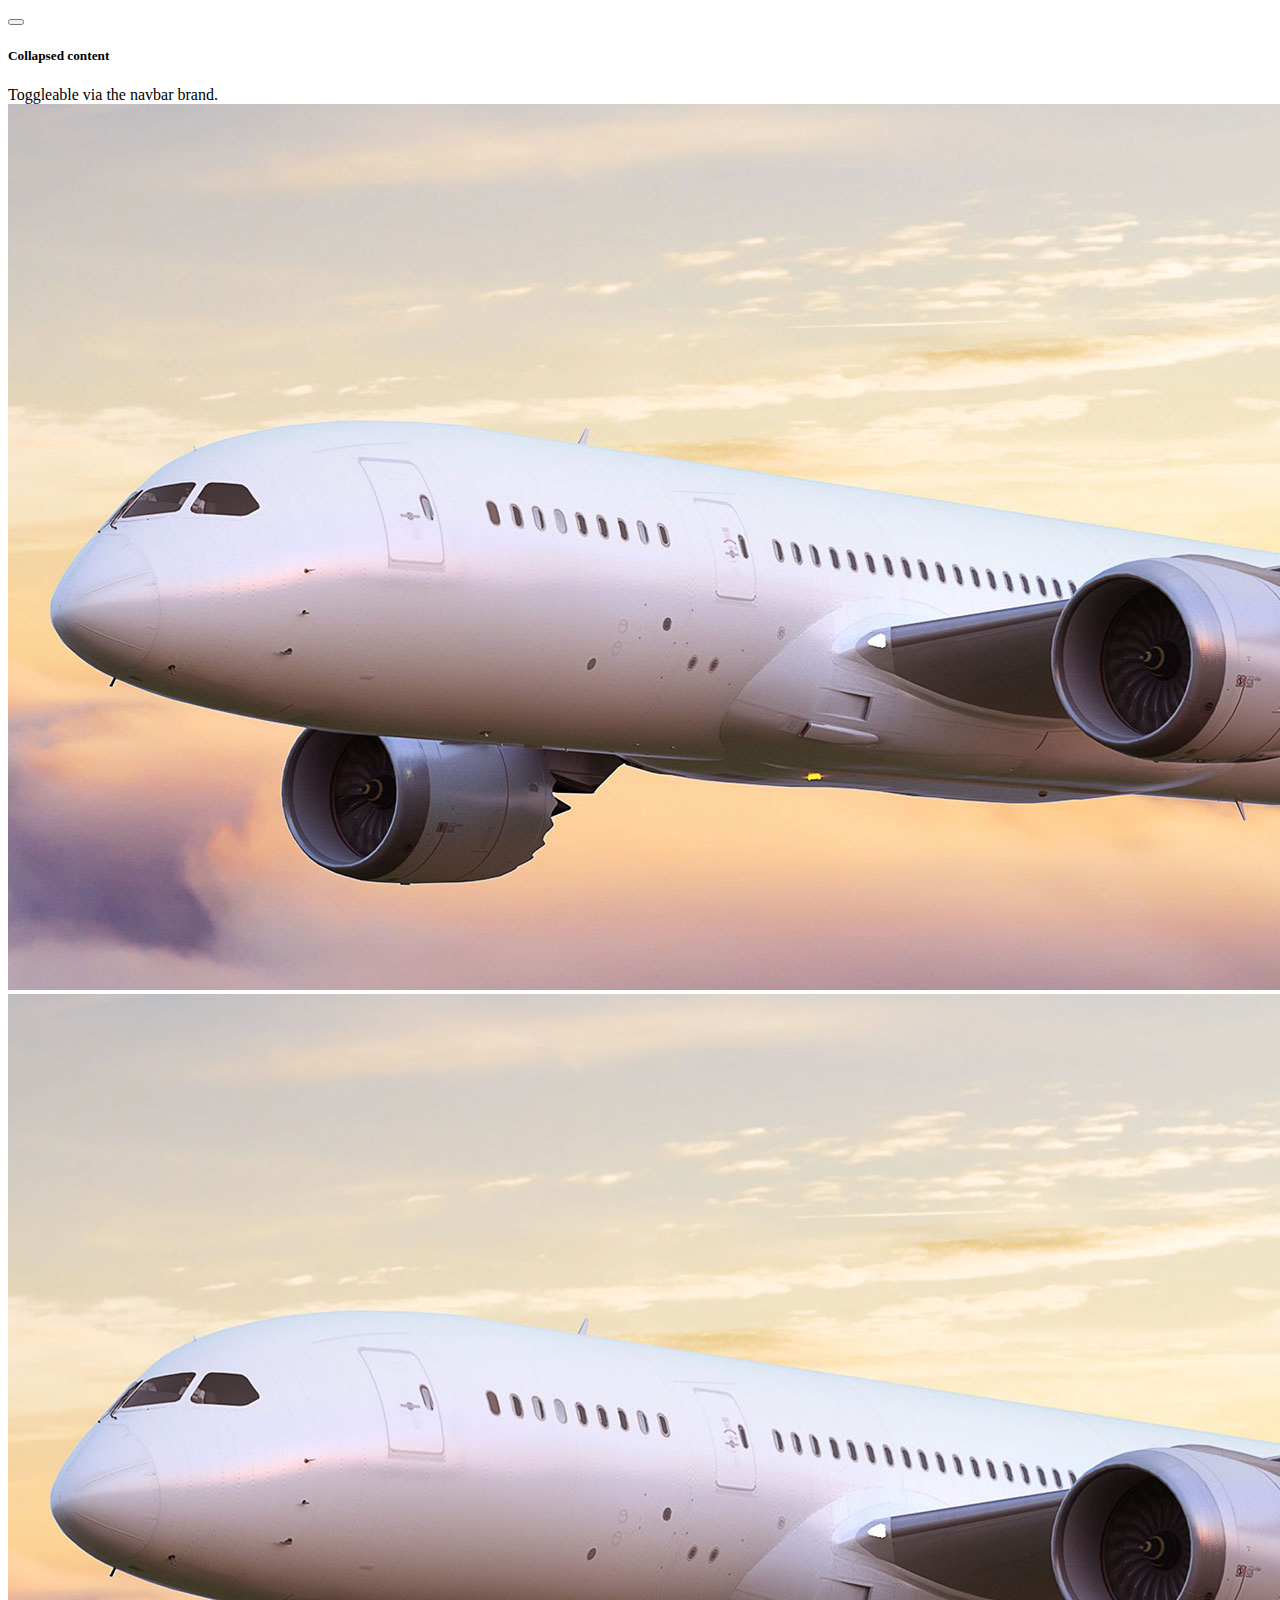
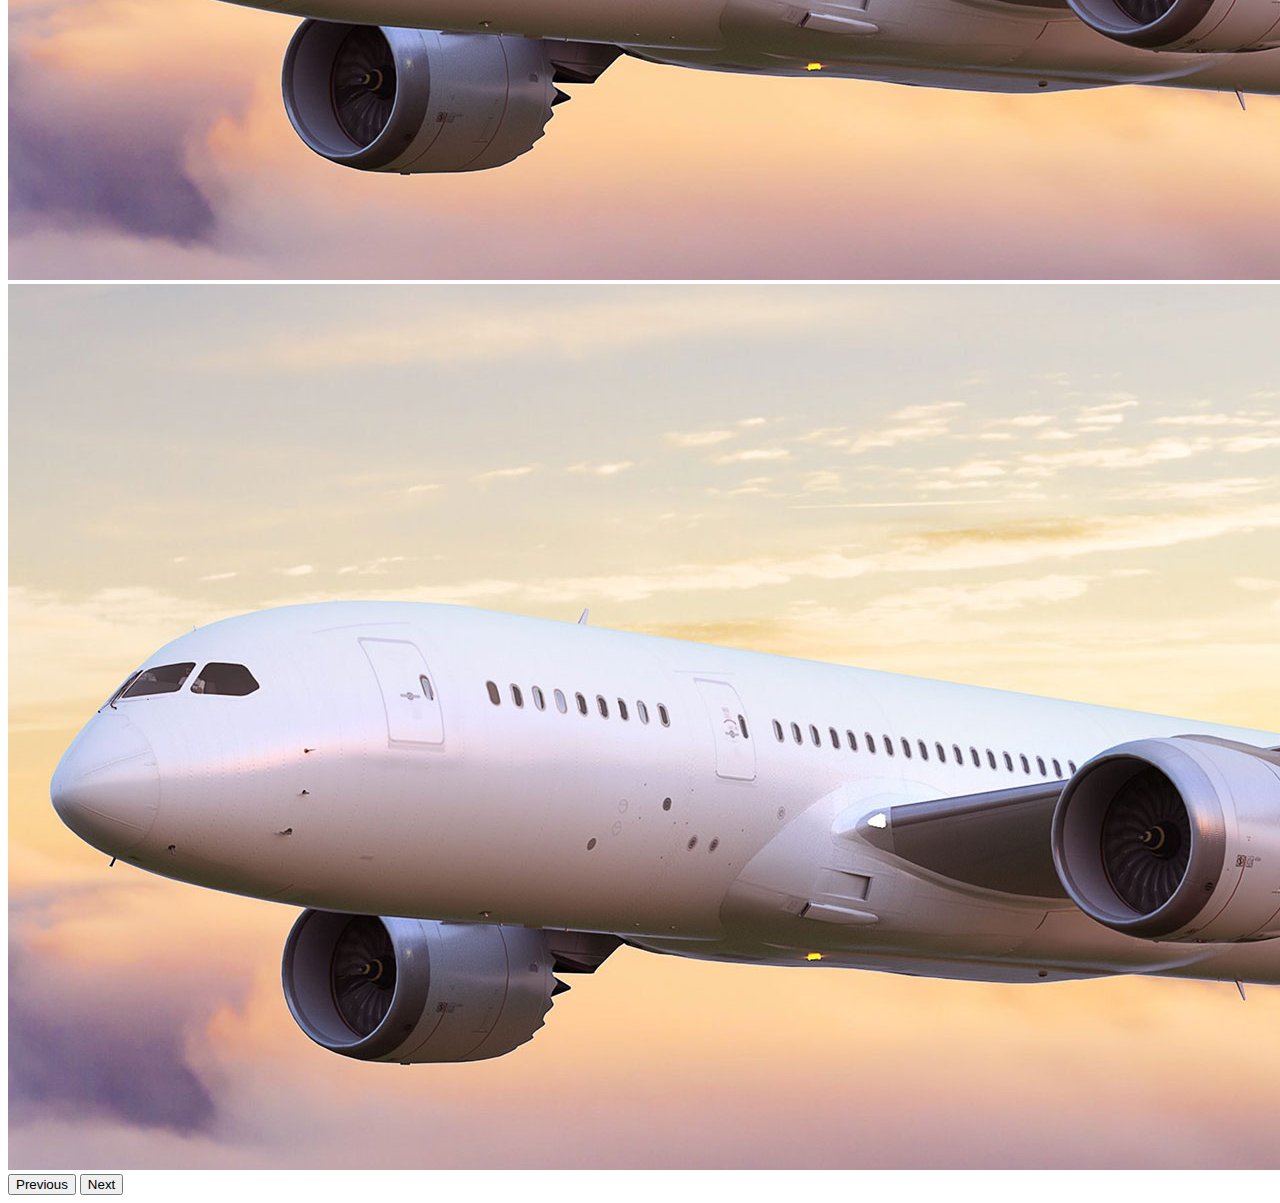
<file: index.html>
<!DOCTYPE html>
<html lang="en">
  <head>
    <meta charset="UTF-8" />
    <meta http-equiv="X-UA-Compatible" content="IE=edge" />
    <meta name="viewport" content="width=device-width, initial-scale=1.0" />
    <title>Document</title>
    <link
      href="https://cdn.jsdelivr.net/npm/bootstrap@5.3.0/dist/css/bootstrap.min.css"
      rel="stylesheet"
      integrity="sha384-9ndCyUaIbzAi2FUVXJi0CjmCapSmO7SnpJef0486qhLnuZ2cdeRhO02iuK6FUUVM"
      crossorigin="anonymous"
    />
    <script
      src="https://cdn.jsdelivr.net/npm/bootstrap@5.3.0/dist/js/bootstrap.bundle.min.js"
      integrity="sha384-geWF76RCwLtnZ8qwWowPQNguL3RmwHVBC9FhGdlKrxdiJJigb/j/68SIy3Te4Bkz"
      crossorigin="anonymous"
    ></script>
  </head>
  <body>
    <header>
      <nav class="navbar navbar-dark bg-dark fixed-top">
        <div class="container-fluid">
          <button
            class="navbar-toggler"
            type="button"
            data-bs-toggle="offcanvas"
            data-bs-target="#offcanvasDarkNavbar"
            aria-controls="offcanvasDarkNavbar"
            aria-label="Toggle navigation"
          >
            <span class="navbar-toggler-icon"></span>
          </button>
          <div
            class="collapse"
            id="navbarToggleExternalContent"
            data-bs-theme="dark"
          >
            <div class="bg-dark p-4">
              <h5 class="text-body-emphasis h4">Collapsed content</h5>
              <span class="text-body-secondary"
                >Toggleable via the navbar brand.</span
              >
            </div>
          </div>
        </div>
      </nav>
    </header>
    <div id="carouselExample" class="carousel slide">
      <div class="carousel-inner">
        <div class="carousel-item active">
          <img src="img/airplaine1.jpg" class="d-block w-100" alt="..." />
        </div>
        <div class="carousel-item">
          <img src="img/airplaine1.jpg" class="d-block w-100" alt="..." />
        </div>
        <div class="carousel-item">
          <img src="img/airplaine1.jpg" class="d-block w-100" alt="..." />
        </div>
      </div>
      <button
        class="carousel-control-prev"
        type="button"
        data-bs-target="#carouselExample"
        data-bs-slide="prev"
      >
        <span class="carousel-control-prev-icon" aria-hidden="true"></span>
        <span class="visually-hidden">Previous</span>
      </button>
      <button
        class="carousel-control-next"
        type="button"
        data-bs-target="#carouselExample"
        data-bs-slide="next"
      >
        <span class="carousel-control-next-icon" aria-hidden="true"></span>
        <span class="visually-hidden">Next</span>
      </button>
    </div>
    <script src="js/file.js"></script>
  </body>
</html>
</file>
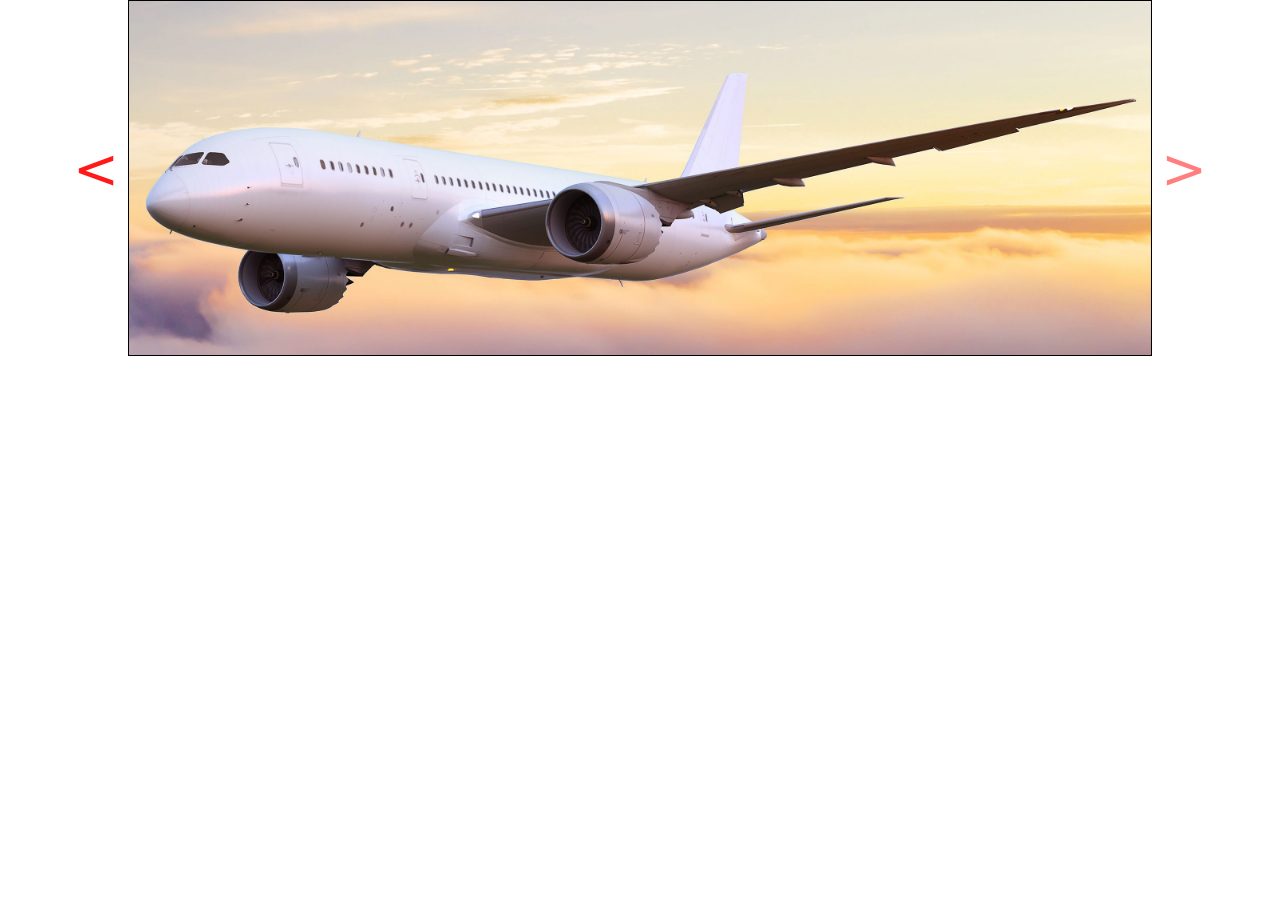
<file: carousel.html>
<!DOCTYPE html>
<html lang="en">
  <head>
    <meta charset="UTF-8" />
    <meta http-equiv="X-UA-Compatible" content="IE=edge" />
    <meta name="viewport" content="width=device-width, initial-scale=1.0" />
    <title>Document</title>
    <link
      rel="stylesheet"
      href="https://cdnjs.cloudflare.com/ajax/libs/font-awesome/6.4.0/css/all.min.css"
      integrity="sha512-iecdLmaskl7CVkqkXNQ/ZH/XLlvWZOJyj7Yy7tcenmpD1ypASozpmT/E0iPtmFIB46ZmdtAc9eNBvH0H/ZpiBw=="
      crossorigin="anonymous"
      referrerpolicy="no-referrer"
    />
    <link
      rel="stylesheet"
      href="https://maxcdn.bootstrapcdn.com/bootstrap/3.3.7/css/bootstrap.min.css"
    />
    <link
      rel="stylesheet"
      href="https://cdn.jsdelivr.net/npm/bootstrap@5.1.0/dist/css/bootstrap.min.css"
    />
    <script src="https://cdn.jsdelivr.net/npm/bootstrap@5.1.0/dist/js/bootstrap.bundle.min.js"></script>
    <link rel="stylesheet" href="css/style.css" />
  </head>
  <body>
    
    <div id="carouselExample" class="carousel slide">
      <div class="carousel-inner" style="width: 80%; margin:auto">
        <div class="carousel-item active" style="border: 1px solid black;">
          <img src="img/airplaine1.jpg" class="d-block w-100" alt="..." />
        </div>
        <div class="carousel-item" style="border: 1px solid black;">
          <img src="img/airplaine1.jpg" class="d-block w-100" alt="..." />
        </div>
        <div class="carousel-item" style="border: 1px solid black;">
          <img src="img/airplaine1.jpg" class="d-block w-100" alt="..." />
        </div>
      </div>
      <button
        class="carousel-control-prev"
        type="button"
        data-bs-target="#carouselExample"
        data-bs-slide="prev"
      >
        <span class="carousel-control-prev-icon" aria-hidden="true"></span>
        <span class="visually-hidden">Previous</span>
      </button>
      <button
        class="carousel-control-next"
        type="button"
        data-bs-target="#carouselExample"
        data-bs-slide="next"
      >
        <span class="carousel-control-next-icon" aria-hidden="true"></span>
        <span class="visually-hidden">Next</span>
      </button>
    </div>
  </body>
</html>
</file>
<file: css/style.css>
/* https://fonts.google.com/ */

/* 
@import url("https://fonts.googleapis.com/css2?family=Roboto:ital,wght@0,100;0,300;0,400;0,500;0,700;0,900;1,100;1,300;1,400;1,500;1,700;1,900&display=swap"); */

@font-face {
  font-family: "Roboto";
  src: url("fonts/Roboto-Regular.ttf");
}

@font-face {
  font-family: "Roboto-Italic";
  src: url("fonts/Roboto-Italic.ttf");
}

@font-face {
  font-family: "Roboto-Black";
  src: url("fonts/Roboto-Black.ttf");
}

/* @font-face {
  font-family: ;
  src: url();
} */

/* 
Une mise en page flexible doit avoir un élément parent avec la propriété display définie sur flex.
Les éléments enfants directs du conteneur flexible deviennent automatiquement des éléments flexibles.

.flexbox{
display: flex;

Flex Container : 
flex-direction: column;
flex-direction: column-reverse;
flex-direction: row;
flex-direction: row-reverse;
flex-wrap: wrap;
flex-wrap: nowrap;
flex-wrap: wrap-reverse;
flex-flow: row wrap;
justify-content: center;
justify-content: flex-start;
justify-content: flex-end;
justify-content: space-around;
justify-content: space-between;
justify-content: space-evenly;

height: 200px; à définir absolument une hauteur quand on utilise "align-items"
align-items: center;
align-items: flex-start;
align-items: flex-end;
align-items: stretch;
align-items: baseline;

flex-wrap: wrap;
align-content: space-between;

flex-wrap: wrap;
align-content: space-around;

flex-wrap: wrap;
align-content: stretch;

flex-wrap: wrap;
align-content: center;
align-content: space-evenly;

flex-wrap: wrap;
align-content: flex-start;

flex-wrap: wrap;
align-content: flex-end;

justify-content: center;
align-items: center;

Child Elements (Items) :
display: flex;
align-items: stretch; ->
pour un item :
order

display: flex;
align-items: stretch; ->
pour un item :
order

display: flex;
align-items: stretch;

flex-grow

display: flex;
align-items: stretch;
flex-shrink


flex-basis
flex : auto // On l'utilse pour les enfants
align-self


flex-flow

}
*/

/*************** GLOBAL ***************/

html,
body,
div,
span,
applet,
object,
iframe,
h1,
h2,
h3,
h4,
h5,
h6,
p,
blockquote,
pre,
a,
abbr,
acronym,
address,
big,
cite,
code,
del,
dfn,
em,
img,
ins,
kbd,
q,
s,
samp,
small,
strike,
strong,
sub,
sup,
tt,
var,
b,
u,
i,
center,
dl,
dt,
dd,
ol,
ul,
li,
fieldset,
form,
label,
legend,
table,
caption,
tbody,
tfoot,
thead,
tr,
th,
td,
article,
aside,
canvas,
details,
embed,
figure,
figcaption,
footer,
header,
hgroup,
menu,
nav,
output,
ruby,
section,
summary,
time,
mark,
audio,
video {
  margin: 0;
  padding: 0;
  border: 0;
  vertical-align: baseline;
}
* {
  box-sizing: border-box; /*pour garder la meme taille*/
}
img {
  /* width:100%; */
}
body {
  /* font-family:Arial;
    background-image: url("../img/fond.png"); */
}
.container {
  /* width:1000px; */
  /*margin:0 auto;pour centrer la page dans le navigateurs*/
  /* box-shadow: 0 0 10px rgba(0,0,0,0.5);
    background-color: #fff; */
}

/*************** END GLOBAL ***************/

/*************** HEADER ***************/

/*************** END HEADER ***************/

/*************** NAV ***************/

/*************** END NAV ***************

/*************** MAIN ***************/

/*************** END MAIN ***************/

/*************** ASIDE LEFT ***************/

/*************** END ASIDE LEFT***************/

/*************** SECTION 1 ***************/

/*************** END SECTION 1 ***************/

/*************** SECTION 2 ***************/

/*************** END SECTION 2 ***************/

/*************** SECTION 3 ***************/

/*************** END SECTION 3 ***************/

/*************** ASIDE RIGHT ***************/

/*************** END ASIDE RIGHT ***************/

/*************** FOOTER ***************/

/*************** END FOOTER ***************/

/*************** MEDIAQUERY ***************/

@media (max-width: 1400px) {
  header {
    background-color: #e68f15;
  }
  header h2 {
    font-size: 14px;
  }
}

@media (max-width: 960px) {
  header {
    background-color: #a6f28b;
  }
  .logo1 {
    display: none;
  }
  .logo2 {
    display: inline;
  }
  header h2 {
    font-family: "Roboto-Black";
  }
}

/*************** END MEDIAQUERY ***************/

.carousel-control-prev-icon,
.carousel-control-next-icon {
  height: 100px;
  width: 100px;
  outline: black;
  background-size: 100%, 100%;
  
  background-image: none;
}

.carousel-control-next-icon:after {
  content: ">";
  font-size: 55px;
  color: red;
}

.carousel-control-prev-icon:after {
  content: "<";
  font-size: 55px;
  color: red;
}
</file>
